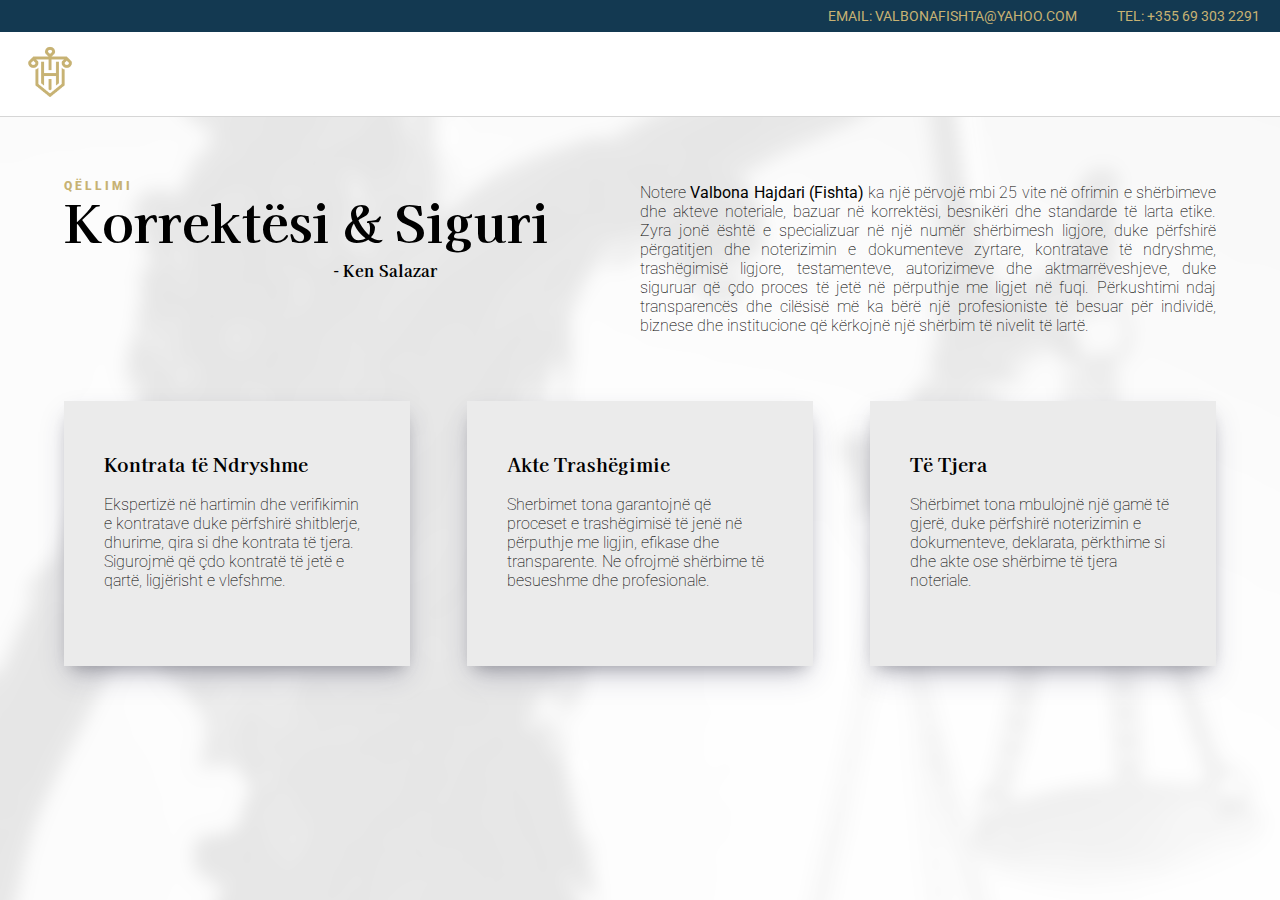
<file: index.html>
<!DOCTYPE html>
<html lang="en">
<head>
    <meta charset="UTF-8">
    <meta http-equiv="X-UA-Compatible" content="IE=edge">
    <meta name="viewport" content="width=device-width, initial-scale=1.0">
    <link rel="stylesheet" href="main.css">
    <link rel="icon" type="image/png" href="title_icon.png">
    <title>Notere Valbona Hajdari</title>
</head>
<body>
    <div class="topcontact">
        <a href="tel:+355693032291"> TEL: +355 69 303 2291</a>
        <a href="mailto:valbonafishta@yahoo.com">EMAIL: VALBONAFISHTA@YAHOO.COM</a>
      </div>
    <div class="topnav">
        <a><img src="logo_icon.png" alt="Italian Trulli" width="80px" height="80px"></a>
      </div>
    <div class="qp">
    <div class="quote">
        <p id="small"> Q Ë L L I M I</p>
        <h1 id="mega">Korrektësi & Siguri</h1>
        <h4 id="author">- Ken Salazar</h6>
    </div>
    <div class="pershkrim">
        <p> Notere <b>Valbona Hajdari (Fishta) </b>ka një përvojë mbi 25 vite në ofrimin e shërbimeve dhe akteve noteriale, 
            bazuar në korrektësi, besnikëri dhe standarde të larta etike. Zyra jonë është e 
            specializuar në një numër shërbimesh ligjore, duke përfshirë përgatitjen dhe 
            noterizimin e dokumenteve zyrtare, kontratave të ndryshme, trashëgimisë 
            ligjore, testamenteve, autorizimeve dhe aktmarrëveshjeve, duke siguruar që 
            çdo proces të jetë në përputhje me ligjet në fuqi. Përkushtimi ndaj 
            transparencës dhe cilësisë më ka bërë një profesioniste të besuar për 
            individë, biznese dhe institucione që kërkojnë një shërbim të nivelit të lartë.</p>
    </div>
    </div>
    <div class="container">
        <div class="boxes">
            <div class="cont">
            <h3>Kontrata të Ndryshme</h3>
            <p> Ekspertizë në hartimin dhe verifikimin e kontratave duke përfshirë shitblerje, dhurime, qira si dhe kontrata të tjera.  Sigurojmë që çdo kontratë të jetë e qartë, ligjërisht e vlefshme.</p>
            </div>
        </div>
        <div class="boxes">
            <div class="cont">  
            <h3>Akte Trashëgimie </h3>
            <p>Sherbimet tona garantojnë që proceset e trashëgimisë të jenë në përputhje me ligjin, efikase dhe transparente. Ne ofrojmë shërbime të besueshme dhe profesionale.</p>
            </div>
        </div>
        <div class="boxes">
            <div class="cont">
            <h3>Të Tjera</h3>
            <p>Shërbimet tona mbulojnë një gamë të gjerë, duke përfshirë noterizimin e dokumenteve, deklarata, përkthime si dhe akte ose shërbime të tjera noteriale.    </p>
            </div>
        </div>
    </div>
</body>
</html>
</file>
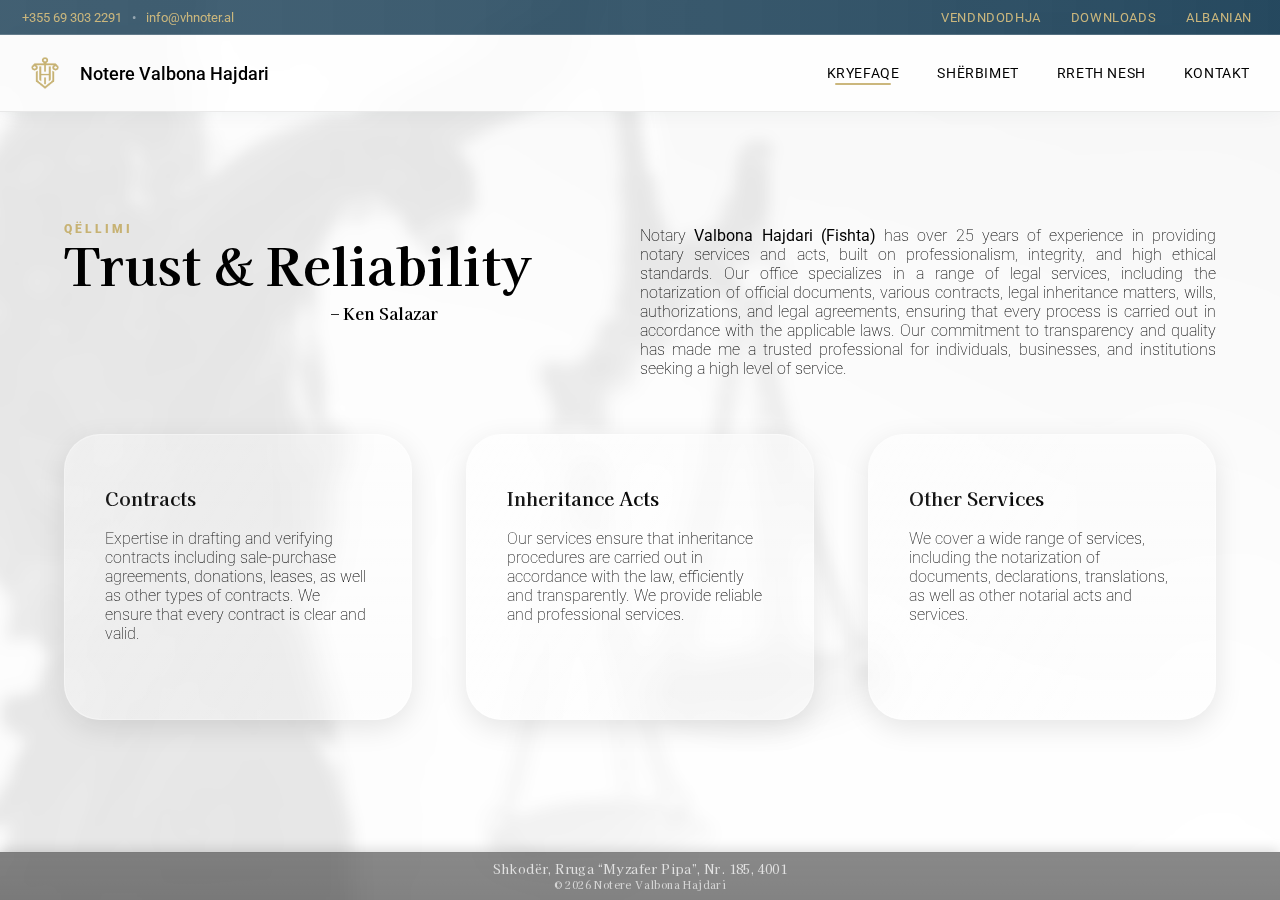
<file: en.html>
<!DOCTYPE html>
<html lang="sq">
<head>
  <meta charset="UTF-8">
  <meta http-equiv="X-UA-Compatible" content="IE=edge">
  <meta name="viewport" content="width=device-width, initial-scale=1.0">
  <meta name="language" content="sq-AL">


  <!-- ------------------------------ -->
  <!-- Global stylesheet architecture -->
  <!-- ------------------------------ -->
  <link rel="stylesheet" href="styles/indexnav.css">
  <link rel="stylesheet" href="styles/indexmain.css">
  <link rel="stylesheet" href="styles/indexfooter.css">

  <title>Notere Valbona Hajdari - Shkodër</title>
  <meta name="description" content="Zyra Noteriale Valbona Hajdari ofron shërbime noteriale me korrektësi, besnikëri dhe përvojë mbi 25 vite në Shkodër.">
  <meta name="author" content="Zyra Noteriale Valbona Hajdari">
  <link rel="icon" type="image/png" href="gallery/title_icon.png">
</head>
<body>

  <!-- ------------------ -->
  <!-- Top utility ribbon -->
  <!-- ------------------ -->
  <div class="topbar">
    <div class="topbar-left">
      <a href="tel:+355693032291">+355 69 303 2291</a>
      <span>•</span>
      <a href="mailto:info@vhnoter.al">info@vhnoter.al</a>
    </div>

    <nav class="topbar-right">
      <a href="./lok">Vendndodhja</a>
      <a href="downloads.html">Downloads</a>
      <a href="./">Albanian</a>

    </nav>
  </div>

  <!-- ------------------------------- -->
  <!-- NAVBAR: branding + navigation   -->
  <!-- ------------------------------- -->
  <header class="navbar">
    <a href="./" class="nav-brand">
      <img src="gallery/logo_icon.png" alt="Notere Valbona Hajdari">
      <span>Notere Valbona Hajdari</span>
    </a>

    <!-- Mobile menu trigger -->
    <input type="checkbox" id="nav-toggle" class="nav-toggle">
    <label for="nav-toggle" class="nav-burger">
      <span></span><span></span><span></span>
    </label>

    <nav class="nav-links">
      <a href="./" class="active">Kryefaqe</a>
      <a href="./sherbimet">Shërbimet</a>
      <a href="./rrethnesh">Rreth Nesh</a>
      <a href="./kontakt" class="nav-cta">Kontakt</a>
    </nav>
  </header>

  <!-- ----------------------------------------- -->
  <!-- HERO / QUOTE SECTION (headline messaging) -->
  <!-- ----------------------------------------- -->
  <div class="qp">
    <div class="quote">
      <p id="small">Q Ë L L I M I</p>
      <h1 id="mega">Trust &amp; Reliability</h1>
      <h4 id="author">– Ken Salazar</h4>
    </div>

    <div class="pershkrim">
      <p>
        Notary <b>Valbona Hajdari (Fishta)</b> has over 25 years of experience in providing notary services and acts, built on professionalism, integrity, and high ethical standards. Our office specializes in a range of legal services, including the notarization of official documents, various contracts, legal inheritance matters, wills, authorizations, and legal agreements, ensuring that every process is carried out in accordance with the applicable laws. Our commitment to transparency and quality has made me a trusted professional for individuals, businesses, and institutions seeking a high level of service.      </p>
    </div>
  </div>

  <!-- ---------------------------------------------- -->
  <!-- SERVICES GRID: 3 glass cards (core offerings)   -->
  <!-- ---------------------------------------------- -->
  <div class="container" id="sherbimet">

    <!-- Service: Kontrata -->
    <div class="boxes">
      <div class="cont">
        <h3>Contracts</h3>
        <p>Expertise in drafting and verifying contracts including sale-purchase agreements, donations, leases, as well as other types of contracts. We ensure that every contract is clear and valid.</p>
      </div>
    </div>

    <!-- Service: Trashëgimi -->
    <div class="boxes">
      <div class="cont">
        <h3>Inheritance Acts</h3>
        <p>Our services ensure that inheritance procedures are carried out in accordance with the law, efficiently and transparently. We provide reliable and professional services.</p>
      </div>
    </div>

    <!-- Service: Other Notary Services -->
    <div class="boxes">
      <div class="cont">
        <h3>Other Services</h3>
        <p>We cover a wide range of services, including the notarization of documents, declarations, translations, as well as other notarial acts and services.</p>
      </div>
    </div>

  </div>

  <!-- Anchor offset markers for sticky nav -->
  <div id="vendndodhja" style="height:1px;"></div>
  <div id="orari" style="height:1px;"></div>

  <!-- --------------------------- -->
  <!-- FOOTER: legal + base info   -->
  <!-- --------------------------- -->
  <footer class="footer">
    <p class="address">Shkodër, Rruga “Myzafer Pipa”, Nr. 185, 4001</p>
    <p>&copy; 2026 Notere Valbona Hajdari</p>
  </footer>

</body>
</html>
</file>
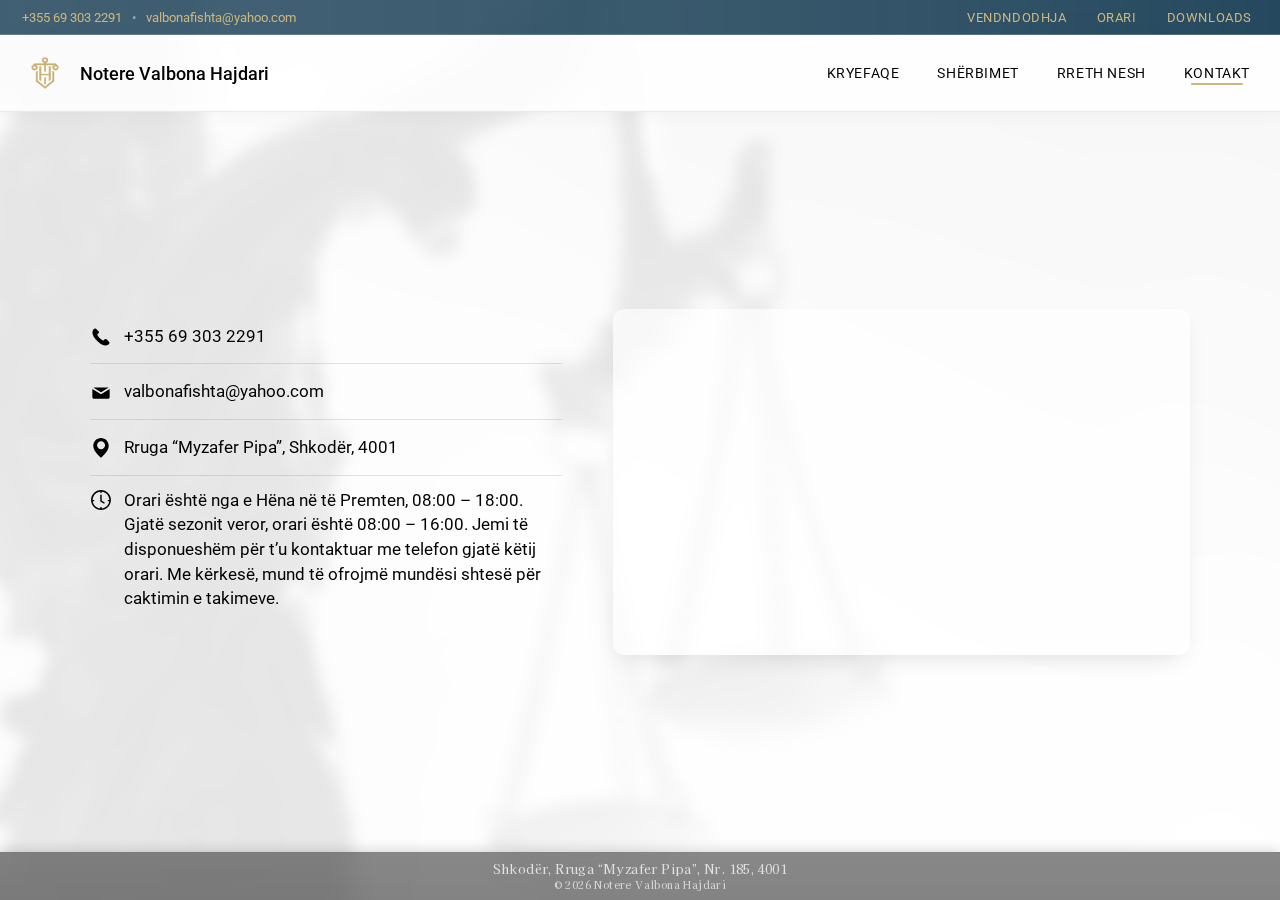
<file: kontakt.html>
<!DOCTYPE html>
<html lang="sq">
<head>
  <meta charset="UTF-8">
  <meta http-equiv="X-UA-Compatible" content="IE=edge">
  <meta name="viewport" content="width=device-width, initial-scale=1.0">
  <meta name="language" content="sq-AL">

  <!-- ------------------------------- -->
  <!-- Global style architecture layer -->
  <!-- ------------------------------- -->
  <link rel="stylesheet" href="styles/indexnav.css">
  <link rel="stylesheet" href="styles/indexmain.css">
  <link rel="stylesheet" href="styles/indexfooter.css">

  <!-- ----------------------------------- -->
  <!--  Page-specific CSS (isolated scope) -->
  <!-- ----------------------------------- -->
  <link rel="stylesheet" href="styles/kontakt.css">

  <title>Kontakt – Notere Valbona Hajdari</title>
  <meta name="description" content="Detajet e kontaktit dhe vendndodhja e Zyrës Noteriale Valbona Hajdari.">
  <meta name="author" content="Zyra Noteriale Valbona Hajdari">
  <link rel="icon" type="image/png" href="gallery/title_icon.png">
</head>
<body>

  <!-- ------------------ -->
  <!-- Top utility ribbon -->
  <!-- ------------------ -->
  <div class="topbar">
    <div class="topbar-left">
      <a href="tel:+355693032291">+355 69 303 2291</a>
      <span>•</span>
      <a href="mailto:valbonafishta@yahoo.com">valbonafishta@yahoo.com</a>
    </div>

    <nav class="topbar-right">
      <a href="https://maps.app.goo.gl/dBH3G5dkr7PY3jg96">Vendndodhja</a>
      <a href="#orari">Orari</a>
      <a href="downloads.html">Downloads</a>
    </nav>
  </div>

  <!-- ------------------------------- -->
  <!-- NAVBAR: branding + navigation   -->
  <!-- ------------------------------- -->
  <header class="navbar">
    <a href="./" class="nav-brand">
      <img src="gallery/logo_icon.png" alt="Notere Valbona Hajdari">
      <span>Notere Valbona Hajdari</span>
    </a>

    <!-- Mobile menu trigger -->
    <input type="checkbox" id="nav-toggle" class="nav-toggle">
    <label for="nav-toggle" class="nav-burger">
      <span></span><span></span><span></span>
    </label>

    <nav class="nav-links">
      <a href="./">Kryefaqe</a>
      <a href="./sherbimet">Shërbimet</a>
      <a href="./rrethnesh">Rreth nesh</a>
      <a href="./kontakt" class="active nav-cta">Kontakt</a>
    </nav>
  </header>

  <!-- ---------------------------------- -->
  <!-- Centralized contact content module -->
  <!-- ---------------------------------- -->
  <main class="contact-wrap">
    <section class="contact-grid">

      <!-- ----------------------------- -->
      <!-- Left column: structured info -->
      <!-- ----------------------------- -->
      <div class="contact-info">
        <ul class="info-list">

          <!-- Phone -->
          <li>
            <span class="label">
              <img src="gallery/tel.svg" alt="">
            </span>
            <a href="tel:+355693032291">+355 69 303 2291</a>
          </li>

          <!-- Email -->
          <li>
            <span class="label">
              <img src="gallery/mail.svg" alt="">
            </span>
            <a href="mailto:valbonafishta@yahoo.com">valbonafishta@yahoo.com</a>
          </li>

          <!-- Address -->
          <li>
            <span class="label">
              <img src="gallery/vendi.svg" alt="">
            </span>
            Rruga “Myzafer Pipa”, Shkodër, 4001
          </li>

          <!-- Orari (custom spacing + alignment rules applied in CSS) -->
          <li class="orari-row">
            <span class="label">
              <img src="gallery/orari.svg" alt="">
            </span>
            Orari është nga e Hëna në të Premten, 08:00 – 18:00.
            Gjatë sezonit veror, orari është 08:00 – 16:00.  
            Jemi të disponueshëm për t’u kontaktuar me telefon gjatë këtij orari.  
            Me kërkesë, mund të ofrojmë mundësi shtesë për caktimin e takimeve.
          </li>

        </ul>
      </div>

      <!-- ---------------------------- -->
      <!-- Right column: embedded map  -->
      <!-- ---------------------------- -->
      <div class="map-section">
        <div class="map-wrap">
          <iframe
            class="map-iframe"
            src="https://www.google.com/maps/embed?pb=!1m18!1m12!1m3!1d2962.0200490694406!2d19.504340111542707!3d42.06619695349671!2m3!1f0!2f0!3f0!3m2!1i1024!2i768!4f13.1!3m3!1m2!1s0x134e01c3d8e94d29%3A0x43a0c9becb2f7f57!2sNotere%20Valbona%20Hajdari%20(Valbona%20Fishta)!5e0!3m2!1sen!2s!4v1762704086190!5m2!1sen!2s"
            allowfullscreen=""
            loading="lazy"
            referrerpolicy="no-referrer-when-downgrade"
          ></iframe>
        </div>
      </div>

    </section>
  </main>

  <!-- --------------------------- -->
  <!-- FOOTER: legal + base info   -->
  <!-- --------------------------- -->
  <footer class="footer">
    <p class="address">Shkodër, Rruga “Myzafer Pipa”, Nr. 185, 4001</p>
    <p>&copy; 2026 Notere Valbona Hajdari</p>
  </footer>

</body>
</html>
</file>
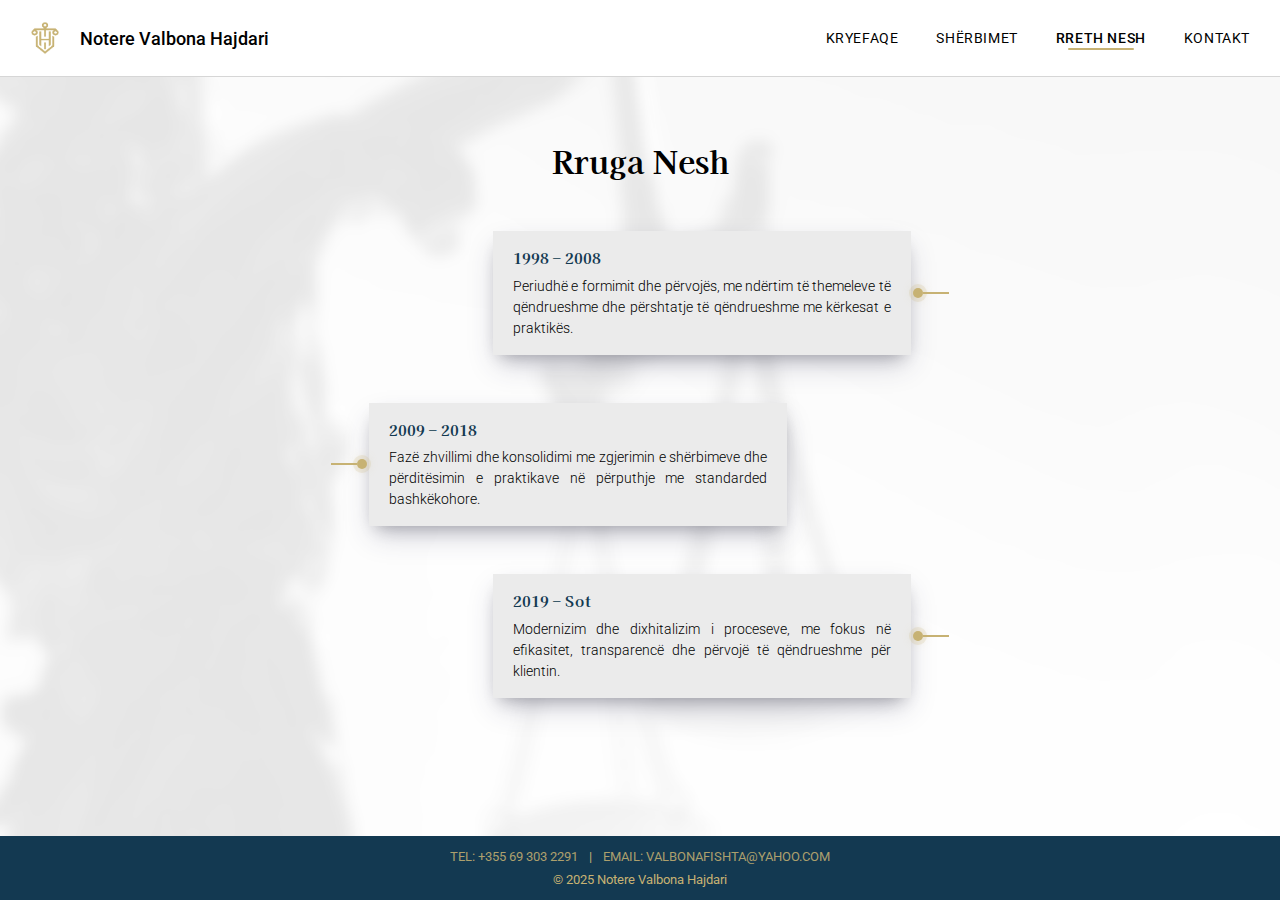
<file: rrethnesh.html>
<!DOCTYPE html>
<html lang="sq">
<head>
  <meta charset="UTF-8" />
  <meta http-equiv="X-UA-Compatible" content="IE=edge" />
  <meta name="viewport" content="width=device-width, initial-scale=1.0" />
  <link rel="icon" type="image/png" href="title_icon.png" />

  <!-- Shared site styles -->
  <link rel="stylesheet" href="indexnav.css" />
  <link rel="stylesheet" href="indexfooter.css" />

  <!-- Page-specific -->
  <link rel="stylesheet" href="rrethnesh.css" />

  <title>Rreth Nesh — Notere Valbona Hajdari</title>
</head>
<body>
  <!-- NAVBAR -->
  <header class="navbar">
    <a href="index.html" class="nav-brand">
      <img src="logo_icon.png" alt="Notere Valbona Hajdari" />
      <span>Notere Valbona Hajdari</span>
    </a>

    <input type="checkbox" id="nav-toggle" class="nav-toggle" />
    <label for="nav-toggle" class="nav-burger">
      <span></span><span></span><span></span>
    </label>

    <nav class="nav-links">
      <a href="index.html">Kryefaqe</a>
      <a href="index.html#sherbimet">Shërbimet</a>
      <a href="rrethnesh.html" class="active">Rreth Nesh</a>
      <a href="kontakt.html">Kontakt</a>
    </nav>
  </header>

  <!-- TIMELINE -->
  <main class="timeline-wrap">
    <div class="timeline-container">
      <h1 class="page-title">Rruga Nesh</h1>

      <ul class="timeline">
        <!-- 1: LEFT -->
        <li class="left">
          <div class="content">
            <h5>1998 – 2008</h5>
            <p>Periudhë e formimit dhe përvojës, me ndërtim të themeleve të qëndrueshme dhe përshtatje të qëndrueshme me kërkesat e praktikës.</p>
          </div>
        </li>

        <!-- 2: RIGHT -->
        <li class="right">
          <div class="content">
            <h5>2009 – 2018</h5>
            <p>Fazë zhvillimi dhe konsolidimi me zgjerimin e shërbimeve dhe përditësimin e praktikave në përputhje me standarded bashkëkohore.</p>
          </div>
        </li>

        <!-- 3: LEFT -->
        <li class="left">
          <div class="content">
            <h5>2019 – Sot</h5>
            <p>Modernizim dhe dixhitalizim i proceseve, me fokus në efikasitet, transparencë dhe përvojë të qëndrueshme për klientin.</p>
          </div>
        </li>
      </ul>
    </div>
  </main>

  <!-- FOOTER -->
  <footer class="footer">
    <p>
      <a href="tel:+355693032291">TEL: +355 69 303 2291</a> |
      <a href="mailto:valbonafishta@yahoo.com">EMAIL: VALBONAFISHTA@YAHOO.COM</a>
    </p>
    <p>&copy; 2025 Notere Valbona Hajdari</p>
  </footer>
</body>
</html>
</file>
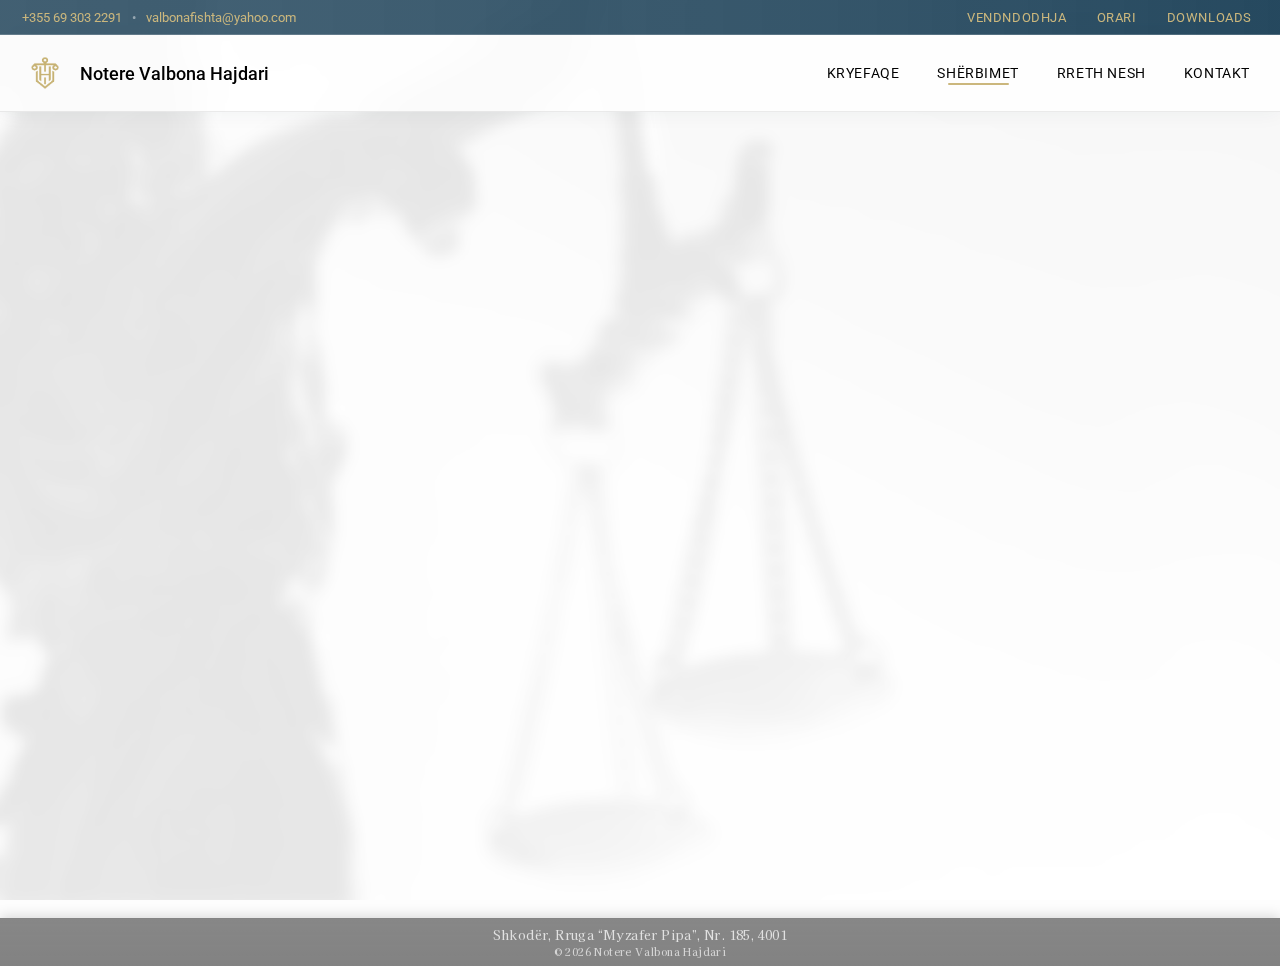
<file: sherbimet.html>
<!DOCTYPE html>
<html lang="sq">
<head>
  <meta charset="UTF-8">
  <meta name="viewport" content="width=device-width, initial-scale=1.0">
  <title>Shërbimet – Notere Valbona Hajdari</title>

  <!-- ------------------------------ -->
  <!-- Global stylesheet architecture -->
  <!-- ------------------------------ -->
  <link rel="stylesheet" href="styles/indexnav.css">
  <link rel="stylesheet" href="styles/indexmain.css">
  <link rel="stylesheet" href="styles/indexfooter.css">

  <!-- ----------------------------------- -->
  <!--  Page-specific CSS (isolated scope) -->
  <!-- ----------------------------------- -->
  <link rel="stylesheet" href="styles/sherbimet.css">

  <link rel="icon" href="gallery/title_icon.png">
</head>

<body>

  <div class="header-wrap">

  <!-- ------------------ -->
  <!-- Top utility ribbon -->
  <!-- ------------------ -->
    <div class="topbar">
      <div class="topbar-left">
        <a href="tel:+355693032291">+355 69 303 2291</a>
        <span>•</span>
        <a href="mailto:valbonafishta@yahoo.com">valbonafishta@yahoo.com</a>
      </div>

      <div class="topbar-right">
        <a href="https://maps.app.goo.gl/dBH3G5dkr7PY3jg96">Vendndodhja</a>
        <a href="orari.html">Orari</a>
        <a href="downloads.html">Downloads</a>
      </div>
    </div>

  <!-- ------------------------------- -->
  <!-- NAVBAR: branding + navigation   -->
  <!-- ------------------------------- -->
    <header class="navbar">
      <a href="./" class="nav-brand">
        <img src="gallery/logo_icon.png" alt="Notere Valbona Hajdari">
        <span>Notere Valbona Hajdari</span>
      </a>

      <!-- Mobile menu trigger -->
      <input type="checkbox" id="nav-toggle" class="nav-toggle">
      <label for="nav-toggle" class="nav-burger">
        <span></span><span></span><span></span>
      </label>

      <nav class="nav-links">
        <a href="./">Kryefaqe</a>
        <a href="./sherbimet" class="active nav-cta">Shërbimet</a>
        <a href="./rrethnesh">Rreth nesh</a>
        <a href="./kontakt">Kontakt</a>
      </nav>
    </header>

  </div>

  <!-- CONTENT -->
  <section class="pdf-page">
    <iframe
      src="gallery/sherbime.pdf#view=FitH"
      title="Lista zyrtare e shërbimeve">
    </iframe>
  </section>

  <!-- --------------------------- -->
  <!-- FOOTER: legal + base info   -->
  <!-- --------------------------- -->
  <footer class="footer">
    <p class="address">Shkodër, Rruga “Myzafer Pipa”, Nr. 185, 4001</p>
    <p>&copy; 2026 Notere Valbona Hajdari</p>
  </footer>

</body>
</html>
</file>
<file: main.css>
@import url('https://fonts.googleapis.com/css2?family=Kaisei+Decol&family=Roboto:ital,wght@0,100;0,300;0,400;0,500;0,700;0,900;1,100;1,300;1,400;1,500;1,700;1,900&display=swap');

body {
    font-family: 'Roboto', sans-serif;
    background-image: url(background_image.png);
    background-size: absolute;
    background-color: white;
    color: black;
    margin: 0px;
    height: 100%;
}

h1, h4, h3{
  font-family: "Kaisei Decol", serif;
}

/* Contact Bar */
.topcontact {
  background-color: #133951;
  overflow: hidden;
}
.topcontact a {
  float: right;
  color: #C7B273;
  text-align: right;
  padding: 8px 20px;
  text-decoration: none;
  font-size: 14px;
}

/* Navigation Bar */
.topnav {
  background-color: white;
  overflow: hidden;
  border-bottom: 0.2px solid rgb(214, 214, 214);
}
.topnav a {
  float: left;
  color: #f2f2f2;
  text-align: center;
  padding: 0px 10px;
  text-decoration: none;
  font-size: 17px;
}
.topnav a:hover {
  background-color: #ddd;
  color: black;
}
.topnav a.active {
  background-color: #04AA6D;
  color: white;
}

/* First Section */
#mega {
  font-size: 52px;
}
#author{
  text-align:right;
  padding-right: 35%;
  margin-top: -35px;
}
#small {
  font-size: 12px;
  font-weight: 1000;
  margin-bottom: -45px;
  color: #C7B273;
}
.qp {
  display: flex;
  flex-direction: row;
  justify-content: space-between;
  width: 90%;
  padding-top: 50px;
  margin: 0 auto;
}
.quote {
  width: 50%;
  max-height: 100vh;
  display: inline-block;
}
.pershkrim {
  font-weight: 150;
  text-align: justify;
  width: 50%;
  max-height: 100vh;
  display: inline-block;
}

/* Info Box */
.container {
  display: flex;
  flex-direction: row;
  justify-content: space-between;
  width: 90%;
  padding-top: 50px;
  margin: 0 auto;
}
.boxes {
  width: 30%;
  max-height: 100vh;
  background-color: #EBEBEB;
  display: inline-block;
  box-shadow: rgba(50, 50, 93, 0.25) 0px 13px 27px -5px, rgba(0, 0, 0, 0.3) 0px 8px 16px -8px;
}
.cont {
  font-weight: 150;
  text-align: left;
  padding-left: 40px;
  padding-right: 40px;
  padding-bottom: 60px;
  padding-top: 30px;
}

@media screen and (max-width: 650px){
  .topnav {
    visibility: hidden;
  }
  .container {
    display: flex;
    flex-direction: column;
    justify-content: space-between;
    width: 90%;
    padding-top: 50px;
    margin: 0 auto;
  }
  .boxes {
    width: 100%;
    margin-bottom: 25px;
    background-color: #EBEBEB;
    display: inline-block;
    box-shadow: rgba(50, 50, 93, 0.25) 0px 13px 27px -5px, rgba(0, 0, 0, 0.3) 0px 8px 16px -8px;
  }

  .qp {
    display: flex;
    flex-direction: column;
    justify-content: space-between;
    width: 90%;
    padding-top: 50px;
    margin-top: -100px; 
  }
  .quote {
    width: 100%;
    max-height: 100vh;
    display: inline-block;
  }
  .pershkrim {
    font-weight: 150;
    text-align: justify;
    width: 100%;
    max-height: 100vh;
    display: inline-block;
  }
}
</file>
<file: styles/indexmain.css>
@import url('https://fonts.googleapis.com/css2?family=Kaisei+Decol&family=Roboto:ital,wght@0,100;0,300;0,400;0,500;0,700;0,900;1,100;1,300;1,400;1,500;1,700;1,900&display=swap');

/* ------------------------- */
/* Base theme + typography   */
/* ------------------------- */

html, body { margin: 0; padding: 0; }

body {
  font-family: 'Roboto', sans-serif;
  background-image: url("../gallery/background_image.png");
  background-repeat: no-repeat;
  background-position: center top;
  background-size: cover;
  background-attachment: scroll;
  background-color: white;
  color: black;
  margin: 0;
  min-height: 100svh;
}

h1, h4, h3 {
  font-family: "Kaisei Decol", serif;
}

/* ----------------------------------------- */
/* Hero / Quote region (landing top section) */
/* ----------------------------------------- */

#mega { font-size: 52px; }

#author {
  text-align: right;
  padding-right: 35%;
  margin-top: -35px;
}

#small {
  font-size: 12px;
  font-weight: 1000;
  margin-bottom: -45px;
  color: #C7B273;
}

.qp {
  display: flex;
  flex-direction: row;
  justify-content: space-between;
  width: 90%;
  margin: 0 auto;
  padding-top: calc(var(--topbar-h) + var(--nav-h) + 4px);
}

.quote {
  width: 50%;
  max-height: 100vh;
  display: inline-block;
}

.pershkrim {
  font-weight: 150;
  text-align: justify;
  width: 50%;
  max-height: 100vh;
  display: inline-block;
}

/* ----------------------------------------- */
/* Service / Information boxes (glass cards) */
/* ----------------------------------------- */

.container {
  display: flex;
  flex-direction: row;
  justify-content: space-between;
  width: 90%;
  padding-top: 40px;
  margin: 0 auto;
  gap: 24px;
}

/* Glassy cards */
.boxes {
  width: 30%;
  max-height: 100vh;
  position: relative;
  display: inline-block;
  border-radius: clamp(18px, 3vw, 36px);
  background: linear-gradient(180deg,
              rgba(255,255,255,0.22) 0%,
              rgba(255,255,255,0.28) 100%);
  backdrop-filter: blur(14px) saturate(180%);
  -webkit-backdrop-filter: blur(14px) saturate(180%);
  border: 1px solid rgba(255,255,255,0.35);
  box-shadow:
    0 8px 28px rgba(0, 0, 0, 0.10),
    inset 0 0 0.5px rgba(255, 255, 255, 0.45);
  overflow: hidden;
  transform: translateY(0) scale(1);
  transition:
    transform 260ms ease,
    box-shadow 260ms ease,
    backdrop-filter 260ms ease,
    -webkit-backdrop-filter 260ms ease;
}

/* Card glare sheen */
.boxes::before {
  content: "";
  position: absolute;
  inset: 0;
  pointer-events: none;
  background: linear-gradient(120deg,
              rgba(255,255,255,0.10) 0%,
              rgba(255,255,255,0.22) 25%,
              rgba(255,255,255,0.06) 60%,
              rgba(255,255,255,0.00) 100%);
  transform: translateX(-40%);
  transition: transform 600ms ease, opacity 300ms ease;
  opacity: 0.75;
}

/* Hover: lift + stronger glass */
.boxes:hover {
  transform: translateY(-6px) scale(1.02);
  backdrop-filter: blur(18px) saturate(190%);
  -webkit-backdrop-filter: blur(18px) saturate(190%);
  box-shadow:
    0 14px 40px rgba(0, 0, 0, 0.16),
    inset 0 0 0.5px rgba(255, 255, 255, 0.50);
}
.boxes:hover::before {
  transform: translateX(15%);
  opacity: 0.9;
}

.cont {
  font-weight: 150;
  text-align: left;
  padding: 30px 40px 60px 40px;
}

/* ------------------------ */
/* Responsive adjustments   */
/* ------------------------ */

@media (max-width: 900px) {
  .qp {
    padding-top: calc(var(--topbar-h) + var(--nav-h) + 2px);
  }
}

@media (max-width: 650px) {
  /* Remove background for mobile clarity */
  body {
    background: white;
  }

  .container {
    flex-direction: column;
    width: 90%;
    padding-top: 30px;
    margin: 0 auto;
    gap: 16px;
  }

  .boxes {
    width: 100%;
    margin-bottom: 25px;
  }

  /* Tighter hero padding on mobile */
  .qp {
    flex-direction: column;
    width: 90%;
    margin: 0 auto;
    padding-top: calc(var(--nav-h) + 4px);
  }

  .quote, .pershkrim {
    width: 100%;
  }
}

/* Anchor offset to clear sticky navbar */
#sherbimet,
#rreth-nesh,
#tarifat {
  scroll-margin-top: calc(var(--nav-h) + var(--topbar-h) + 20px);
}

/* Reduced motion respect layer */
@media (prefers-reduced-motion: reduce) {
  .boxes, .boxes::before { transition: none; }
}
</file>
<file: styles/indexfooter.css>
/* ---------------------------------------------- */
/* Footer: glass layer, depth, and global spacing */
/* ---------------------------------------------- */

html, body {
  margin: 0;
  padding: 0;
  height: 100%;
  background-color: #fdfdfd; /* bright base for contrast */
}

body {
  display: flex;
  flex-direction: column;
  min-height: 100vh;
}

/* ---------------------------- */
/* Footer: dark glass aesthetic */
/* ---------------------------- */

.footer {
  backdrop-filter: blur(12px) saturate(140%);
  -webkit-backdrop-filter: blur(12px) saturate(140%);
  background-color: rgba(20, 20, 20, 0.55); /* semi-transparent dark layer */
  color: rgba(230, 230, 230, 0.85);         /* soft grey tone */
  text-align: center;
  padding: 6px 0;                           /* minimal footprint */
  font-size: 10.5px;
  font-family: "Kaisei Decol", serif;
  letter-spacing: 0.4px;
  line-height: 1.4;
  margin-top: auto;
  border-top: 1px solid rgba(255, 255, 255, 0.05);
  box-shadow: 0 -2px 12px rgba(0, 0, 0, 0.15);
  position: relative;
}

/* ------------------------------------------ */
/* Subtle top gradient to enhance glass depth */
/* ------------------------------------------ */

.footer::before {
  content: "";
  position: absolute;
  top: 0; left: 0; right: 0; bottom: 0;
  background: linear-gradient(
    to top,
    rgba(255, 255, 255, 0.04) 0%,
    rgba(255, 255, 255, 0.08) 100%
  );
  pointer-events: none;
}

/* ------------------------------- */
/* Footer text size + micro-tuning */
/* ------------------------------- */

.footer p.address {
  font-size: 12.5px;
  color: rgba(235, 235, 235, 0.9);
}

.footer p {
  margin: 1px 0;
}
</file>
<file: styles/kontakt.css>
@import url('https://fonts.googleapis.com/css2?family=Kaisei+Decol&family=Roboto:ital,wght@0,300;0,400;0,500;0,700&display=swap');

/* -------------------- */
/* Base Layout & Theme  */
/* -------------------- */

body {
  font-family: 'Roboto', sans-serif;
  background-image: url("../gallery/background_image.png");
  background-repeat: no-repeat;
  background-position: center top;
  background-size: cover;
  background-attachment: scroll;
  background-color: white;
  color: black;
  margin: 0;
  min-height: 100svh;
}

/* -------------------- */
/* Main Container Setup */
/* -------------------- */

.contact-wrap {
  width: 90%;
  max-width: 1300px;
  margin: 0 auto;
  padding: 60px 0;
  flex: 1 0 auto;
}

/* --------------------------- */
/* Two-column content geometry */
/* --------------------------- */

.contact-grid {
  display: grid;
  grid-template-columns: minmax(340px, 0.9fr) 1.1fr;
  gap: clamp(40px, 4vw, 70px);
  align-items: start;
  justify-content: center;
  margin: 0 auto;
  max-width: 1100px;
}

/* ---------------------- */
/* Titles & Typography    */
/* ---------------------- */

.contact-info h2,
.map-section h2 {
  font-family: "Kaisei Decol", serif;
  margin: 0 0 20px;
  font-size: 36px;
  color: black;
  text-align: left;
}

/* legacy hook */
#orari {
  line-height: 0.8;
}

/* ------------------------ */
/* List of Contact Details */
/* ------------------------ */

.info-list {
  list-style: none;
  margin: 0;
  padding: 0;
  font-size: 17px;
  line-height: 1.8;
}

.info-list li {
  display: grid;
  grid-template-columns: auto 1fr;
  column-gap: 12px;
  align-items: center;   /* default alignment for all rows */
  padding: 12px 0;
  border-bottom: 1px solid rgba(0, 0, 0, 0.1);
}

.info-list li:last-child {
  border-bottom: none;
}

/* ------------------- */
/* Icons & Their Label */
/* ------------------- */

.label {
  font-weight: 600;
  white-space: nowrap;
  color: black;
  display: flex;
  align-items: center;
  padding-top: 2px;   /* subtle global icon nudge */
}

.label img {
  width: 22px;
  height: 22px;
  display: block;
}

/* ---------------------------------------------- */
/* Orari — bespoke alignment + refined text space */
/* ---------------------------------------------- */

.info-list li.orari-row,
.info-list li.orari-row p {
    line-height: 1.45 !important;  /* tighter paragraph spacing */
}

.info-list li.orari-row {
    align-items: flex-start !important;  /* icon aligns with first line */
}

.info-list li.orari-row .label {
    padding-top: 1px;    /* micro-tune icon verticality */
    align-items: flex-start !important;
}

.info-list li.orari-row .label img {
    margin-top: 0px;     /* eliminate any drift */
}

/* ---------------------------- */
/* Clean Always-Black Link Look */
/* ---------------------------- */

.info-list a {
  color: black;
  text-decoration: none;
}

.info-list a:hover,
.info-list a:focus,
.info-list a:visited {
  text-decoration: none;
  color: black;
}

/* --------------------- */
/* Google Maps Container */
/* --------------------- */

.map-wrap {
  position: relative;
  width: 100%;
  padding-bottom: 60%;
  background: rgba(255, 255, 255, 0.65);
  border-radius: 12px;
  overflow: hidden;
  box-shadow: rgba(0, 0, 0, 0.15) 0 10px 25px -10px;
}

.map-iframe {
  position: absolute;
  inset: 0;
  width: 100%;
  height: 100%;
  border: 0;
}

/* ----------------------- */
/* Mobile Adaptation Layer */
/* ----------------------- */

@media (max-width: 900px) {
  .contact-grid {
    grid-template-columns: 1fr;
    text-align: left;
    gap: 30px;
    max-width: 600px;
  }

  .contact-info h2,
  .map-section h2 {
    font-size: 22px;
  }

  .info-list {
    font-size: 18px;
  }
}

/* ---------------------------------------- */
/* Vertical Centering for the Whole Page    */
/* ---------------------------------------- */

body {
    display: flex;
    flex-direction: column;
}

.contact-wrap {
    flex: 1;
    display: flex;
    align-items: center;      /* center vertically */
    justify-content: center;  /* center horizontally */
    padding: 60px 0;
}
</file>
<file: indexfooter.css>
/* Footer Styles – Notere Valbona Hajdari */

.footer {
  background-color: #133951;
  color: #C7B273;
  text-align: center;
  padding: 8px 0;                 /* slimmer height */
  font-size: 13px;
  line-height: 1.5;
  margin-top: 60px;
  border: none;
}

.footer a {
  color: #C7B273;
  text-decoration: none;
  padding: 0 8px;
  opacity: 0.85;
  transition: opacity 0.2s ease;
}

.footer a:hover {
  opacity: 1;
  text-decoration: underline;
}

.footer p {
  margin: 3px 0;
}

/* Ensure footer hugs bottom with no white gap */
html, body {
  margin: 0;
  padding: 0;
  height: 100%;
  background-color: white;
}

body {
  display: flex;
  flex-direction: column;
  min-height: 100vh;
}

.footer {
  margin-top: auto;
}
</file>
<file: rrethnesh.css>
@import url('https://fonts.googleapis.com/css2?family=Kaisei+Decol&family=Roboto:ital,wght@0,100;0,300;0,400;0,500;0,700;0,900&display=swap');

/* ===== BASE ===== */
:root{
  --gutter: clamp(100px, 14vw, 180px);   /* ⬅️ closer to the center */
  --gold: #C7B273;
  --box-bg: #EBEBEB;
}

body {
  font-family: 'Roboto', sans-serif;
  background: white url(background_image.png) center / cover no-repeat;
  color: black;
  margin: 0;
  min-height: 100vh;
  display: flex;
  flex-direction: column;
}

/* Wrapper */
.timeline-wrap {
  width: 90%;
  max-width: 1300px;
  margin: 0 auto;
  padding: 60px 0 40px;
  flex: 1 0 auto;
  display: flex;
  justify-content: center;
  align-items: flex-start;
}

.timeline-container {
  max-width: 900px;
  width: 100%;
  text-align: center;
  margin: 0 auto;
}

.page-title {
  font-family: "Kaisei Decol", serif;
  margin: 0 0 24px;
  font-size: 32px;
  color: black;
}

/* ===== TIMELINE ===== */
.timeline {
  list-style: none;
  margin: 0 auto;
  padding: 0;
  width: 100%;
  max-width: 900px;
  display: flex;
  flex-direction: column;
  align-items: center;
}

.timeline li {
  position: relative;
  margin: 24px 0;
  width: 100%;
  display: flex;
  justify-content: center;
}

/* Card styling */
.timeline .content {
  position: relative;
  background-color: var(--box-bg);
  border-radius: 0;
  box-shadow:
    rgba(50,50,93,0.25) 0 13px 27px -5px,
    rgba(0,0,0,0.3) 0 8px 16px -8px;
  padding: 16px 20px;
  text-align: left;
  font-size: 14px;
  line-height: 1.5;
  color: black;
  width: clamp(300px, 42%, 500px);
}

/* Closer to center */
.timeline li.left  .content { margin-right: var(--gutter); margin-left: auto; }
.timeline li.right .content { margin-left:  var(--gutter); margin-right: auto; }

/* Dots + connectors */
.timeline .content::before,
.timeline .content::after {
  content: "";
  position: absolute;
  top: 50%;
  transform: translateY(-50%);
}

/* LEFT cards */
.timeline li.left .content::before {
  right: -12px;
  width: 10px; height: 10px;
  background: var(--gold);
  border-radius: 50%;
  box-shadow:
    0 0 0 4px rgba(199,178,115,0.18),
    0 0 12px rgba(199,178,115,0.32);
}
.timeline li.left .content::after {
  right: -38px;          /* shortened slightly */
  width: 26px; height: 2px;
  background: var(--gold);
}

/* RIGHT cards */
.timeline li.right .content::before {
  left: -12px;
  width: 10px; height: 10px;
  background: var(--gold);
  border-radius: 50%;
  box-shadow:
    0 0 0 4px rgba(199,178,115,0.18),
    0 0 12px rgba(199,178,115,0.32);
}
.timeline li.right .content::after {
  left: -38px;
  width: 26px; height: 2px;
  background: var(--gold);
}

/* Typography */
.timeline h5 {
  margin: 0 0 6px;
  font-family: "Kaisei Decol", serif;
  font-size: 15px;
  font-weight: 600;
  color: #133951;
}
.timeline p {
  margin: 0;
  font-size: 14px;
  line-height: 1.5;
  text-align: justify;
  font-weight: 300;
}

/* Hover lift */
.timeline .content:hover {
  transform: translateY(-1px);
  transition: transform .12s ease;
}

/* ===== Responsive ===== */
@media (max-width: 900px) {
  :root { --gutter: 6%; }

  .timeline-container { max-width: 600px; }
  .page-title { font-size: 22px; margin-bottom: 16px; }

  .timeline .content {
    width: 100%;
    padding: 14px 16px;
  }

  .timeline li.left  .content,
  .timeline li.right .content { margin: 0 auto; }

  .timeline li .content::before { left: -12px; right: auto; }
  .timeline li .content::after  { left: -42px; right: auto; width: 28px; }
}
</file>
<file: styles/sherbimet.css>
/* -------------------- */
/*      PDF Layout      */
/* -------------------- */

.pdf-page {
  margin: 0;
  padding: 0;
  width: 100%;
}

/* Default (desktop & tablet) */
.pdf-page iframe {
  display: block;
  width: 100%;
  height: calc(100vh - var(--topbar-h) - var(--nav-h));
  border: 0;
}

/* ----------------------- */
/* Mobile Adaptation Layer */
/* ----------------------- */

@media (max-width: 768px) {
  .pdf-page iframe {
    /* Mobile browsers have dynamic toolbars */
    height: calc(100svh - var(--topbar-h) - var(--nav-h));
  }
}

/* Extra small phones */
@media (max-width: 480px) {
  .pdf-page iframe {
    height: calc(100svh - var(--topbar-h) - var(--nav-h));
  }
}


/* Download button (hidden by default) */
.pdf-download-btn {
  display: none;
  text-align: center;
  padding: 14px 20px;
  margin: 40px auto;
  width: fit-content;
  background: #cbb77d;
  color: white;
  text-decoration: none;
  border-radius: 6px;
  font-weight: 500;
}

/* ----------------------- */
/* Mobile Behavior         */
/* ----------------------- */

@media (max-width: 768px) {

  .pdf-page iframe {
    display: none;
  }

  .pdf-download-btn {
    display: block;
  }

}
</file>
<file: styles/indexnav.css>
@import url('https://fonts.googleapis.com/css2?family=Kaisei+Decol&family=Roboto:wght@300;400;500;700&display=swap');

/* ----------------------------- */
/* Global reset & root variables */
/* ----------------------------- */

html, body { margin: 0; padding: 0; }

:root{
  --nav-h: 60px;
  --topbar-h: 34px;
  --brand-dark: #133951;
  --brand-gold: #cbb77d;
}

/* ------------------------ */
/* TOPBAR (primary ribbon) */
/* ------------------------ */

.topbar {
  position: sticky;
  top: 0;
  z-index: 30;
  display: flex;
  align-items: center;
  justify-content: space-between;
  height: var(--topbar-h);
  padding: 0 22px;
  font-size: 13px;
  color: #fff;
  border-bottom: 0.5px solid rgba(255, 255, 255, 0.18);
  backdrop-filter: blur(12px) saturate(180%);
  -webkit-backdrop-filter: blur(12px) saturate(180%);
  background: linear-gradient(
    to right,
    rgba(19, 57, 81, 0.78) 0%,
    rgba(19, 57, 81, 0.82) 40%,
    rgba(19, 57, 81, 0.86) 70%,
    rgba(19, 57, 81, 0.92) 100%
  );
}

.topbar-left {
  display: flex;
  align-items: center;
  gap: 10px;
}
.topbar-left a {
  color: var(--brand-gold);
  text-decoration: none;
  transition: color .2s;
}
.topbar-left a:hover { color: #f0dfaa; }
.topbar-left span { color: rgba(255,255,255,.45); }

/* Right-side shortcuts */
.topbar-right {
  display: flex;
  align-items: center;
  gap: 18px;
  text-transform: uppercase;
  letter-spacing: .6px;
}
.topbar-right a {
  color: var(--brand-gold);
  text-decoration: none;
  font-size: 12.8px;
  padding: 3px 6px;
  border-radius: 4px;
  transition: color .2s, opacity .2s;
}
.topbar-right a:hover {
  color: #f6e8b8;
  opacity: .9;
}

/* ------------------------------- */
/* NAVBAR (primary navigation bar) */
/* ------------------------------- */

.navbar {
  position: sticky;
  top: var(--topbar-h);
  z-index: 25;
  display: flex;
  align-items: center;
  justify-content: space-between;
  padding: 8px 20px;
  min-height: var(--nav-h);
  border-bottom: .2px solid rgba(0,0,0,.08);
  backdrop-filter: blur(14px) saturate(180%);
  -webkit-backdrop-filter: blur(14px) saturate(180%);
  background-color: rgba(255,255,255,.82);
  box-shadow: 0 1px 20px rgba(19,57,81,.05);
}

/* Branding (logo + label) */
.nav-brand {
  display: flex;
  align-items: center;
  gap: 10px;
  text-decoration: none;
  color: #000;
  font-size: 18px;
  font-weight: 500;
}
.nav-brand img {
  width: 50px;
  height: 50px;
  border-radius: 10px;
  display: block;
}

/* Nav links row */
.nav-links {
  display: flex;
  align-items: center;
  gap: 18px;
  text-transform: uppercase;
  letter-spacing: .6px;
}
.nav-links a {
  color: #000;
  text-decoration: none;
  font-size: 14px;
  padding: 8px 10px;
  border-radius: 6px;
  position: relative;
  transition: color .2s, opacity .2s;
}
.nav-links a:hover {
  color: var(--brand-dark);
  opacity: .85;
}

/* Active link underline */
.nav-links a.active::after {
  content: "";
  position: absolute;
  left: 20%;
  right: 20%;
  bottom: 4px;
  height: 2px;
  background-color: var(--brand-gold);
  border-radius: 2px;
}

/* ------------------------------ */
/* Hamburger trigger (base state) */
/* ------------------------------ */

.nav-toggle { display: none; }

.nav-burger {
  display: none;
  cursor: pointer;
  padding: 8px;
}

.nav-burger span {
  display: block;
  width: 22px;
  height: 2px;
  background: var(--brand-dark);
  margin: 5px 0;
  transition: transform .25s, opacity .25s;
}

/* ------------------ */
/* MOBILE BEHAVIOURS  */
/* ------------------ */

@media (max-width: 900px) {
  /* Topbar compresses + hides right side */
  .topbar {
    position: static;
    height: auto;
    padding: 6px 12px;
    gap: 4px;
    background: linear-gradient(
      to right,
      rgba(19, 57, 81, 0.76) 0%,
      rgba(19, 57, 81, 0.80) 50%,
      rgba(19, 57, 81, 0.88) 100%
    );
  }
  .topbar-right { display: none; }
  .topbar-left {
    justify-content: center;
    flex-wrap: wrap;
    font-size: 12px;
    margin: 0 auto;
    text-align: center;
  }
  .topbar-left span { display: inline-block; }

  /* Navbar pinned to top */
  .navbar {
    position: sticky;
    top: 0;
    z-index: 50;
    box-shadow: none;
    overflow: visible;
  }

  /* Burger icon visible */
  .nav-burger {
    display: block;
    position: relative;
    z-index: 51;
  }

  /* Dropdown nav menu */
  .nav-links {
    position: absolute;
    left: 0;
    right: 0;
    top: 100%;
    display: flex;
    flex-direction: column;
    align-items: stretch;
    gap: 6px;
    padding: 10px 14px;
    max-height: 0;
    overflow: hidden;
    opacity: 0;
    backdrop-filter: blur(14px) saturate(180%);
    -webkit-backdrop-filter: blur(14px) saturate(180%);
    background-color: rgba(255, 255, 255, 0.96);
    border-top: 1px solid rgba(0, 0, 0, .06);
    box-shadow: 0 10px 18px rgba(0, 0, 0, .06);
    transition: max-height .30s ease, opacity .22s ease;
    z-index: 49;
  }

  .nav-toggle:checked ~ .nav-links {
    max-height: 60vh;
    opacity: 1;
  }

  /* Mobile link spacing */
  .nav-links a {
    padding: 12px 10px;
    border-radius: 8px;
  }

  /* Active link mobile dot indicator */
  .nav-links a.active::after {
    position: static;
    display: inline-block;
    width: 8px;
    height: 8px;
    margin-left: 6px;
    content: "";
    border-radius: 50%;
    background-color: var(--brand-gold);
  }

  /* Burger → X animation */
  .nav-toggle:checked + .nav-burger span:nth-child(1) {
    transform: translateY(7px) rotate(45deg);
  }
  .nav-toggle:checked + .nav-burger span:nth-child(2) {
    opacity: 0;
  }
  .nav-toggle:checked + .nav-burger span:nth-child(3) {
    transform: translateY(-7px) rotate(-45deg);
  }
}
</file>
<file: indexnav.css>
@import url('https://fonts.googleapis.com/css2?family=Kaisei+Decol&family=Roboto:ital,wght@0,100;0,300;0,400;0,500;0,700;0,900;1,100;1,300;1,400;1,500;1,700;1,900&display=swap');

/* small seam reset */
html, body { margin: 0; padding: 0; }

/* ================= NAVBAR ================= */
:root { --nav-h: 60px; }

.navbar {
  background-color: white;
  border-bottom: 0.2px solid rgb(214, 214, 214);
  display: flex;
  align-items: center;
  justify-content: space-between;
  padding: 8px 20px;
  position: sticky;
  top: 0;
  z-index: 10;
  min-height: var(--nav-h);
}

.nav-brand {
  display: flex;
  align-items: center;
  gap: 10px;
  text-decoration: none;
  color: black;
  font-size: 18px;
  font-weight: 500;
}
.nav-brand img {
  width: 50px;
  height: 50px;
  border-radius: 10px;
  display: block;
}

/* ===== LINKS (desktop inline) ===== */
.nav-links {
  display: flex;
  align-items: center;
  gap: 18px;
  text-transform: uppercase;
  letter-spacing: 0.6px;
}

.nav-links a {
  text-decoration: none;
  color: black;
  font-size: 14px;
  padding: 8px 10px;
  border-radius: 6px;
  position: relative;
  transition: color 0.2s ease, opacity 0.2s ease;
}

.nav-links a:hover {
  color: #133951;
  opacity: 0.8;
}

/* ✅ Desktop: Golden underline under active tab */
.nav-links a.active {
  color: black;
  font-weight: 500;
}

.nav-links a.active::after {
  content: "";
  position: absolute;
  left: 20%;
  right: 20%;
  bottom: 4px;
  height: 2px;
  background-color: #C7B273; /* gold underline */
  border-radius: 2px;
}

/* Checkbox toggle (hidden) */
.nav-toggle { display: none; }

/* Hamburger button (inside navbar) */
.nav-burger {
  display: none;               /* shown on mobile */
  cursor: pointer;
  padding: 8px;
  background: transparent;     /* transparent */
  border: 1px solid transparent;
}

.nav-burger span {
  display: block;
  width: 22px;
  height: 2px;
  background: #133951;
  margin: 5px 0;
  transition: transform 0.3s ease, opacity 0.3s ease;
}

/* ================= MOBILE (≤900px) ================= */
@media (max-width: 900px) {
  .navbar {
    padding: 8px 14px;
    background: #fff;
    border-bottom: none;
    z-index: 100;
  }

  .nav-burger {
    display: block;
  }

  /* Dropdown panel under navbar */
  .nav-links {
    position: fixed;
    left: 0;
    right: 0;
    top: calc(var(--nav-h) + env(safe-area-inset-top, 0px));
    background: #fff;
    border: none;
    border-radius: 0;
    box-shadow: none;
    padding: 10px 16px;
    display: flex;
    flex-direction: column;
    align-items: flex-start;
    gap: 10px;
    z-index: 99;

    max-height: 0;
    overflow: hidden;
    opacity: 0;
    transform: translateY(-6px);
    transition: max-height .28s ease, opacity .18s ease, transform .22s ease;
  }

  .nav-links a {
    display: flex;
    align-items: center;
    gap: 8px;
    font-size: 16px;
    padding: 6px 4px;
    border-radius: 0;
    background: transparent;
    position: relative;
  }

  /* ✅ Mobile: replace underline with golden dot */
  .nav-links a.active::after {
    content: "";
    position: static;
    display: inline-block;
    width: 8px;
    height: 8px;
    border-radius: 50%;
    background-color: #C7B273;
  }

  /* Hide desktop underline when mobile */
  @supports not (position: static) {
    .nav-links a.active::after { content: none; }
  }

  /* Reveal menu when checked */
  .nav-toggle:checked ~ .nav-links {
    max-height: 60vh;
    opacity: 1;
    transform: translateY(0);
    overflow: auto;
  }

  /* Burger morph to X */
  .nav-toggle:checked + .nav-burger span:nth-child(1) {
    transform: translateY(7px) rotate(45deg);
  }
  .nav-toggle:checked + .nav-burger span:nth-child(2) {
    opacity: 0;
  }
  .nav-toggle:checked + .nav-burger span:nth-child(3) {
    transform: translateY(-7px) rotate(-45deg);
  }
}
</file>
